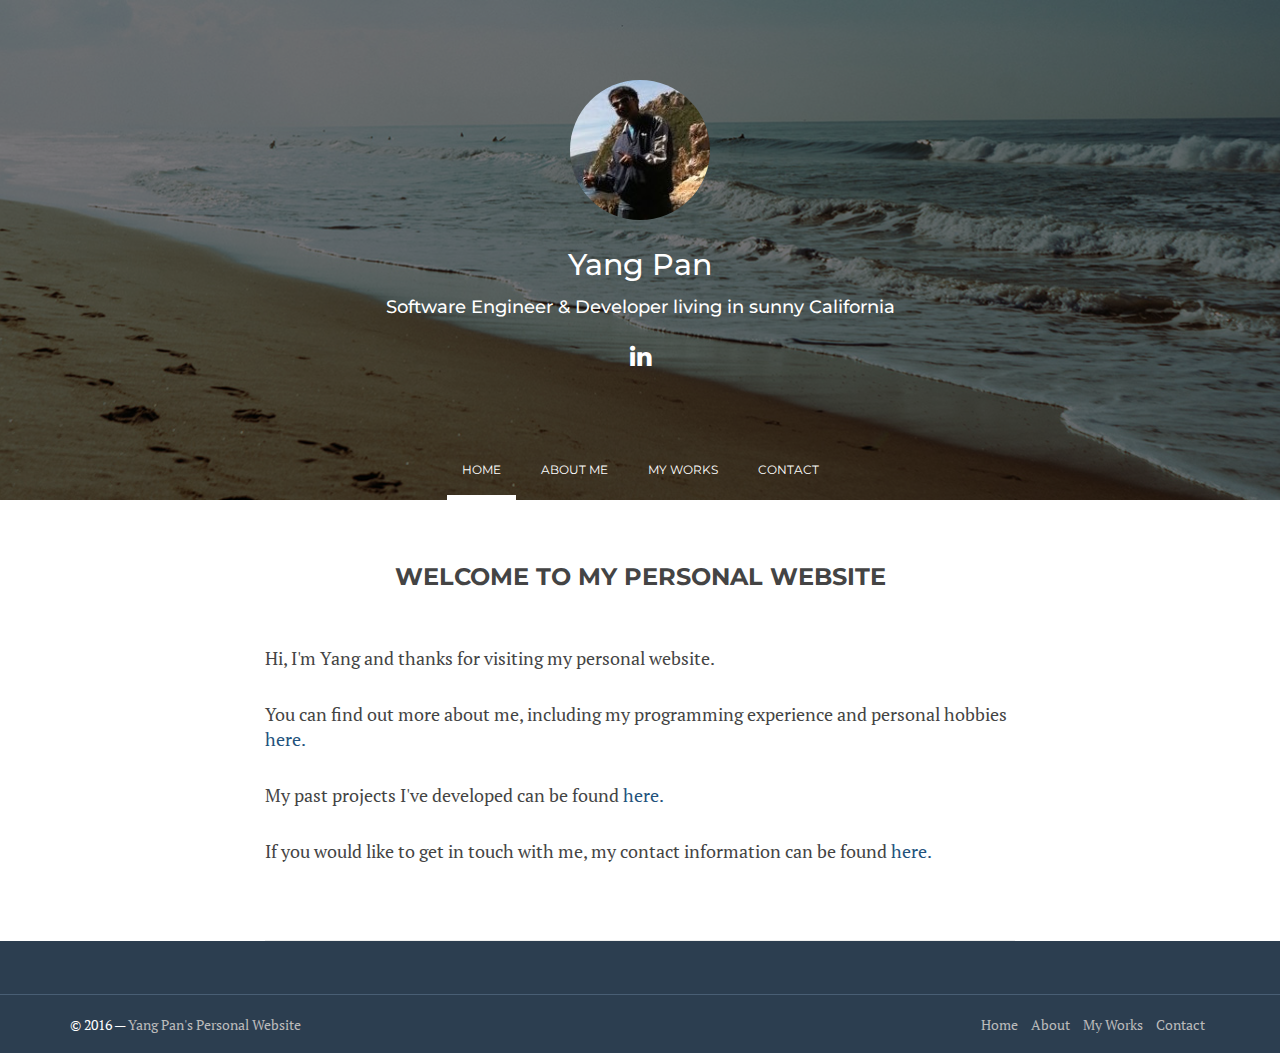
<file: index.html>
<!DOCTYPE html>
<html lang="en">
<head>
	<meta charset="UTF-8">
	<meta name="viewport" content="width=device-width, initial-scale=1.0">
    <meta name="description" content="">
    <meta name="author" content="">
	<title>Yang Pan's Website</title>
	<!-- Stylesheets -->
	<link rel="stylesheet" href="css/font-awesome.min.css">
	<link rel="stylesheet" href="css/bootstrap.min.css">
	<link rel="stylesheet" href="css/style.css">
	<!-- Google fonts -->
	<link href='https://fonts.googleapis.com/css?family=PT+Serif:400,700' rel='stylesheet' type='text/css'>
	<link href='https://fonts.googleapis.com/css?family=Montserrat:400,700' rel='stylesheet' type='text/css'>
	<link href='https://fonts.googleapis.com/css?family=PT+Sans:400,700' rel='stylesheet' type='text/css'>
	<!-- modernizr -->
	<script src="js/modernizr.js"></script>
	<!--[if lt IE 9]>
      <script src="js/html5shiv.js"></script>
      <script src="js/respond.min.js"></script>
    <![endif]-->
</head>
<body>
	<div class="banner" id="home"></div>
	<header class="header">
		<div class="container">
			<div class="row">
				<div class="col-md-8 col-md-offset-2 no-padding">
					<div class="col-md-12 text-center user">
						<img src="img/beach.jpg" alt="Me" class="img-circle">
						<h1>Yang Pan</h1>
						<h4>Software Engineer &amp; Developer living in sunny California</h4>
						<div class="social-icons">
							<!--a href="#"><i class="fa fa-facebook"></i></a>
							<a href="#"><i class="fa fa-twitter"></i></a>
							<a href="#"><i class="fa fa-instagram"></i></a-->
							<a href="https://www.linkedin.com/in/yangpan92"><i class="fa fa-linkedin"></i></a>
							<!--a href="#"><i class="fa fa-google-plus"></i></a-->
						</div>
					</div>
					<!-- nav starts here -->
					<div class="col-md-12">	
						<div class="main-nav">
							<nav class="navbar navbar-default">
							  <div class="container-fluid">
							    <!-- Brand and toggle get grouped for better mobile display -->
							    <div class="navbar-header">
							      <button type="button" class="navbar-toggle collapsed" data-toggle="collapse" data-target="#bs-example-navbar-collapse-1" aria-expanded="false">
							        <span class="sr-only">Toggle navigation</span>
							        <span class="icon-bar"></span>
							        <span class="icon-bar"></span>
							        <span class="icon-bar"></span>
							      </button>
							    </div>

							    <!-- Collect the nav links, forms, and other content for toggling -->
							    <div class="collapse navbar-collapse text-center" id="bs-example-navbar-collapse-1">
							      <ul class="nav navbar-nav">
							        <li><a class="active" href="index.html">home</a></li>
							        <li><a href="about.html">about me</a></li>
							        <li><a href="works.html">my works</a></li>
							        <li><a href="contact.html">contact</a></li>
							      </ul>
							    </div><!-- /.navbar-collapse -->
							  </div><!-- /.container-fluid -->
							</nav>
						</div>
					</div>
				</div>
			</div>
		</div>
	</header><!-- end of header section -->


	<section class="content">
		<div class="container">
			<div class="row">
				<div class="col-md-8 col-md-offset-2 no-padding">
					<div class="col-md-12">
						<article class="single-post">
							<div class="post-header text-center">
								<h2><a href="#">Welcome to my personal website</a></h2>
								<span></span>
							</div>
							<div class="post-content">
								<p>Hi, I'm Yang and thanks for visiting my personal website.</p>
								<br>
								<p>You can find out more about me, including my programming experience and personal hobbies <a href="about.html">here.</a></p>
								<br>
								<p>My past projects I've developed can be found <a href="works.html">here.</a></p>
								<br>
								<p>If you would like to get in touch with me, my contact information can be found <a href="contact.html">here.</a></p>
							</div>
							<!--div class="post-content">
								<a href="#"><img src="img/blog-1.jpg" alt="" class="img-responsive"></a>
								<p>Lorem ipsum dolor sit amet, consetetur sadipscing elitr, sed diam nonumy eirmod tempor dunt ut labore et dolore magna aliquyam erat, sed diam voluptua. At vero eos et accusam et justoduo dolores et ea rebum. Stet clita kasd gubergren, no sea takimata sanctus est Lorem ipsum dol sit amet. Lorem ipsum dolor sit amet, consetetur sadipscing elitr, sed diam nonumy eirmodtempor invidunt ut labore et dolore magna aliquyam erat, sed diam voluptua. </p>
								<p>At vero eos et accusam et justo duo dolores et ea rebum. Stet clita kasd gubergren, no takimata sanctus est Loripsum dolor sit amet. Lorem ipsum dolor sit amet, consetetur sadipscing elitsed diam nonumy eirmod tempor invidunt ut labore et dolore magna aliquyam erat, sed dit luptua. At vero eos et accusam et justo duo dolores et ea rebum.</p>
								<div class="read-more text-center">
									<a href="#">Read the article</a>
								</div>
							</div>
						</article>

						<article class="single-post">
							<div class="post-header text-center">
								<h2><a href="#">a lovely evening with my beloved</a></h2>
								<span></span>
							</div>
							<div class="post-content">
								<a href="#"><img src="img/blog-2.jpg" alt="" class="img-responsive"></a>
								<p>Lorem ipsum dolor sit amet, consetetur sadipscing elitr, sed diam nonumy eirmod tempor dunt ut labore et dolore magna aliquyam erat, sed diam voluptua. At vero eos et accusam et justoduo dolores et ea rebum. Stet clita kasd gubergren, no sea takimata sanctus est Lorem ipsum dol sit amet. Lorem ipsum dolor sit amet, consetetur sadipscing elitr, sed diam nonumy eirmodtempor invidunt ut labore et dolore magna aliquyam erat, sed diam voluptua. </p>
								<p>At vero eos et accusam et justo duo dolores et ea rebum. Stet clita kasd gubergren, no takimata sanctus est Loripsum dolor sit amet. Lorem ipsum dolor sit amet, consetetur sadipscing elitsed diam nonumy eirmod tempor invidunt ut labore et dolore magna aliquyam erat, sed dit luptua. At vero eos et accusam et justo duo dolores et ea rebum.</p>
								<div class="read-more text-center">
									<a href="#">Read the article</a>
								</div>
							</div>
						</article>

						<article class="single-post">
							<div class="post-header text-center">
								<h2><a href="#">Snacks after hard working</a></h2>
								<span></span>
							</div>
							<div class="post-content">
								<a href="#"><img src="img/blog-3.jpg" alt="" class="img-responsive"></a>
								<p>Lorem ipsum dolor sit amet, consetetur sadipscing elitr, sed diam nonumy eirmod tempor dunt ut labore et dolore magna aliquyam erat, sed diam voluptua. At vero eos et accusam et justoduo dolores et ea rebum. Stet clita kasd gubergren, no sea takimata sanctus est Lorem ipsum dol sit amet. Lorem ipsum dolor sit amet, consetetur sadipscing elitr, sed diam nonumy eirmodtempor invidunt ut labore et dolore magna aliquyam erat, sed diam voluptua. </p>
								<p>At vero eos et accusam et justo duo dolores et ea rebum. Stet clita kasd gubergren, no takimata sanctus est Loripsum dolor sit amet. Lorem ipsum dolor sit amet, consetetur sadipscing elitsed diam nonumy eirmod tempor invidunt ut labore et dolore magna aliquyam erat, sed dit luptua. At vero eos et accusam et justo duo dolores et ea rebum.</p>
								<div class="read-more text-center">
									<a href="#">Read the article</a>
								</div>
							</div>
						</article>

						<article class="single-post">
							<div class="post-header text-center">
								<h2><a href="#">Had a wonderful dinner</a></h2>
								<span></span>
							</div>
							<div class="post-content">
								<a href="#"><img src="img/blog-4.jpg" alt="" class="img-responsive"></a>
								<p>Lorem ipsum dolor sit amet, consetetur sadipscing elitr, sed diam nonumy eirmod tempor dunt ut labore et dolore magna aliquyam erat, sed diam voluptua. At vero eos et accusam et justoduo dolores et ea rebum. Stet clita kasd gubergren, no sea takimata sanctus est Lorem ipsum dol sit amet. Lorem ipsum dolor sit amet, consetetur sadipscing elitr, sed diam nonumy eirmodtempor invidunt ut labore et dolore magna aliquyam erat, sed diam voluptua. </p>
								<p>At vero eos et accusam et justo duo dolores et ea rebum. Stet clita kasd gubergren, no takimata sanctus est Loripsum dolor sit amet. Lorem ipsum dolor sit amet, consetetur sadipscing elitsed diam nonumy eirmod tempor invidunt ut labore et dolore magna aliquyam erat, sed dit luptua. At vero eos et accusam et justo duo dolores et ea rebum.</p>
								<div class="read-more text-center">
									<a href="#">Read the article</a>
								</div>
							</div>
						</article>

						<article class="single-post">
							<div class="post-header text-center">
								<h2><a href="#">Wonderful site view in malaysia</a></h2>
								<span></span>
							</div>
							<div class="post-content">
								<a href="#"><img src="img/blog-5.jpg" alt="" class="img-responsive"></a>
								<p>Lorem ipsum dolor sit amet, consetetur sadipscing elitr, sed diam nonumy eirmod tempor dunt ut labore et dolore magna aliquyam erat, sed diam voluptua. At vero eos et accusam et justoduo dolores et ea rebum. Stet clita kasd gubergren, no sea takimata sanctus est Lorem ipsum dol sit amet. Lorem ipsum dolor sit amet, consetetur sadipscing elitr, sed diam nonumy eirmodtempor invidunt ut labore et dolore magna aliquyam erat, sed diam voluptua. </p>
								<p>At vero eos et accusam et justo duo dolores et ea rebum. Stet clita kasd gubergren, no takimata sanctus est Loripsum dolor sit amet. Lorem ipsum dolor sit amet, consetetur sadipscing elitsed diam nonumy eirmod tempor invidunt ut labore et dolore magna aliquyam erat, sed dit luptua. At vero eos et accusam et justo duo dolores et ea rebum.</p>
								<div class="read-more text-center">
									<a href="#">Read the article</a>
								</div>
							</div-->
						</article>
						<!--div class="post-pagination">
							<div class="col-md-6 col-sm-6 col-xs-6">
								<ul class="list-inline">
									<li class="current"><a href="#">1</a></li>
									<li><a href="#">2</a></li>
									<li><a href="#">3</a></li>
								</ul>
							</div>
							<div class="col-md-6 col-sm-6 col-xs-6 text-right">
								<a href="#">Older Articles <i class="fa fa-angle-double-right"></i></a>
							</div>
						</div-->
					</div>
				</div>
			</div>
		</div>
	</section>
 
	<footer class="footer">
		<div class="footer-bottom">
			<div class="container">
				<div class="row">
					<div class="col-md-6">
						<p>&copy; 2016 — <a href="#">Yang Pan's Personal Website</a></p>
					</div>
					<div class="col-md-6 footer-menu text-right">
						<ul class="list-inline">
							<li><a href="index.html">home</a></li>
							<li><a href="about.html">about</a></li>
							<li><a href="works.html">my works</a></li>
							<li><a href="contact.html">contact</a></li>
						</ul>
					</div>
				</div>
			</div>
		</div>
	</footer>
	<!-- script tags
	============================================================= -->
	<script src="js/jquery-2.1.1.js"></script>
	<script src="js/smoothscroll.js"></script>
	<script src="js/bootstrap.min.js"></script>
	<script src="js/custom.js"></script>
</body>
</html>
</file>
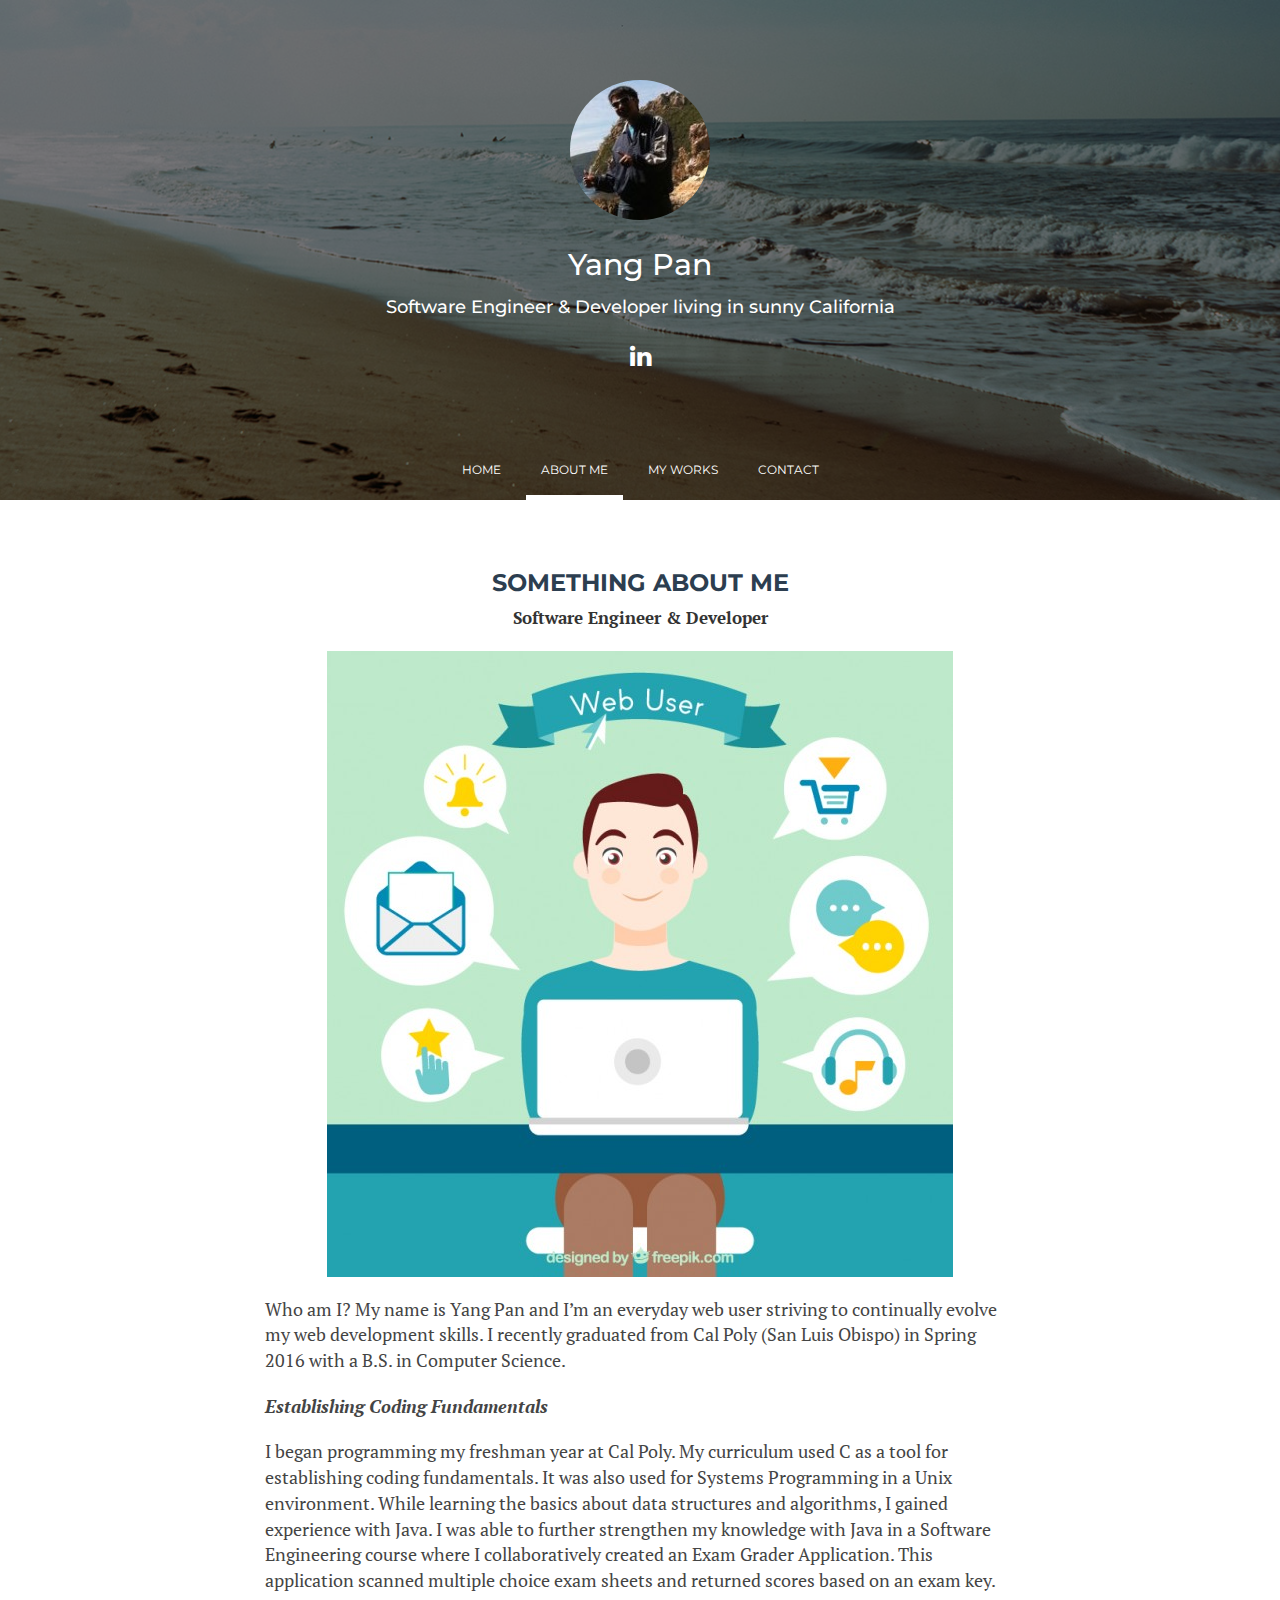
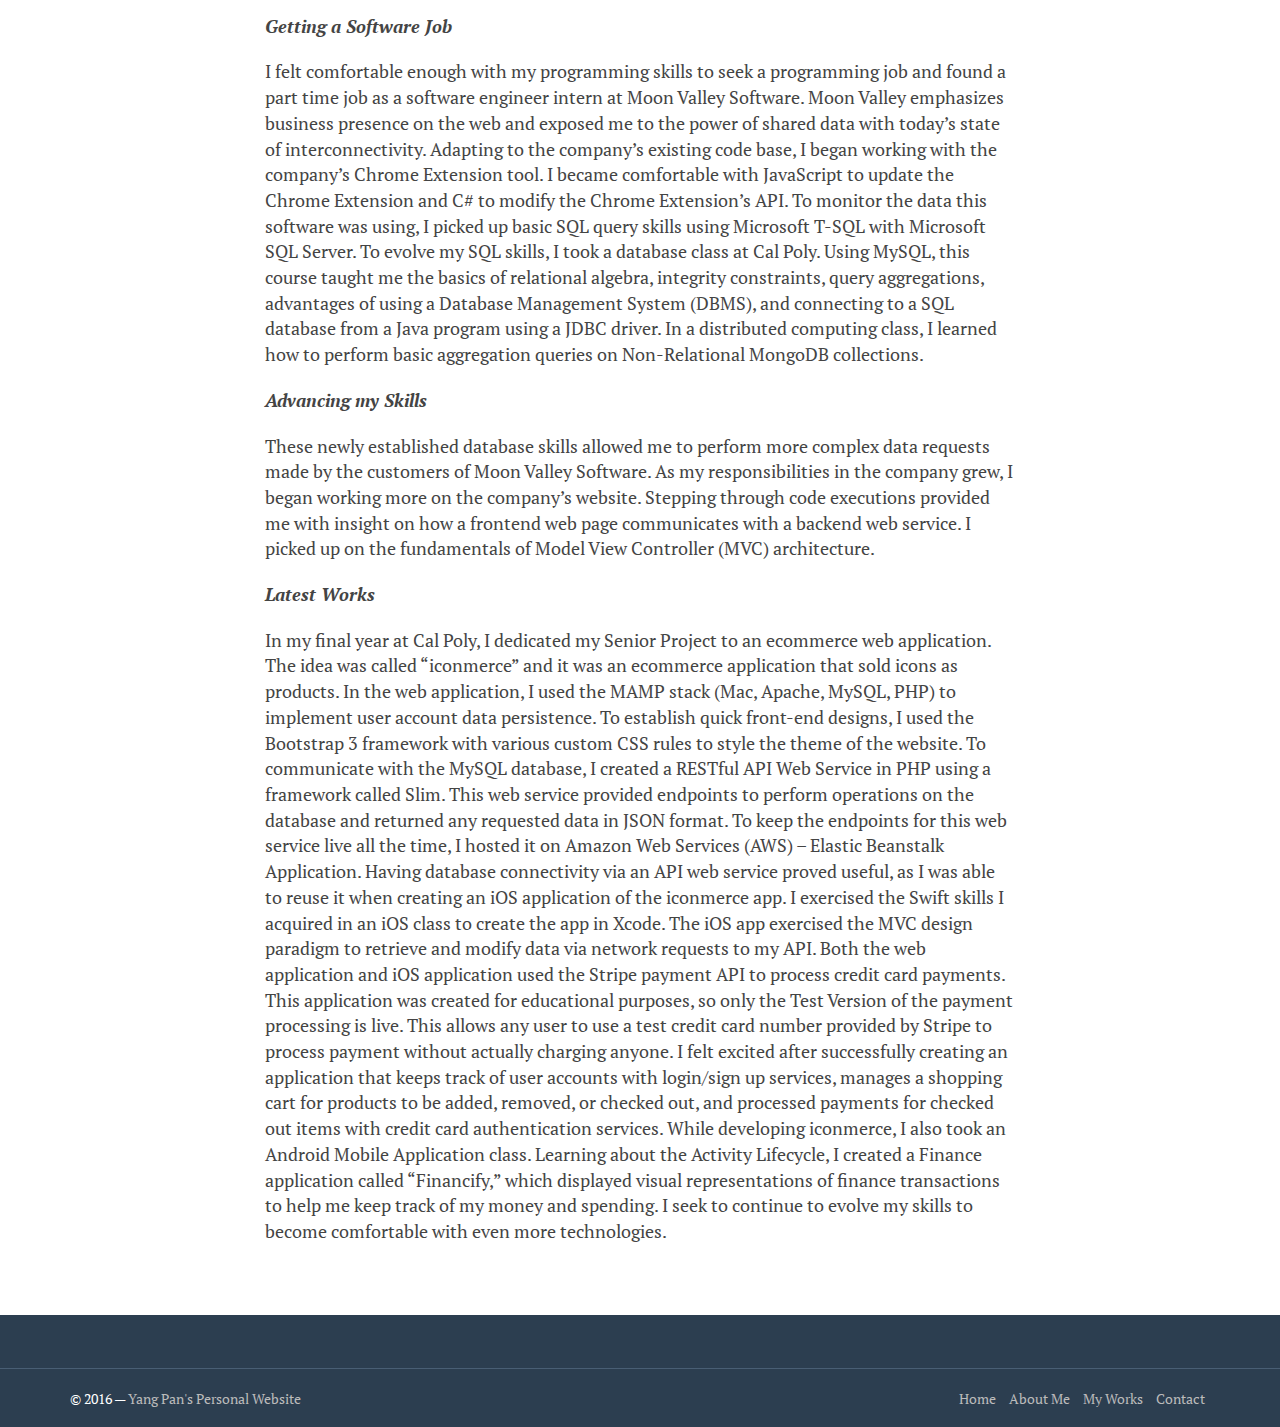
<file: about.html>
<!DOCTYPE html>
<html lang="en">
<head>
	<meta charset="UTF-8">
	<meta name="viewport" content="width=device-width, initial-scale=1.0">
    <meta name="description" content="">
    <meta name="author" content="">
	<title>Yang Pan's Website</title></title>
	<!-- Stylesheets -->
	<link rel="stylesheet" href="css/font-awesome.min.css">
	<link rel="stylesheet" href="css/bootstrap.min.css">
	<link rel="stylesheet" href="css/style.css">
	<!-- Google fonts -->
	<link href='https://fonts.googleapis.com/css?family=PT+Serif:400,700' rel='stylesheet' type='text/css'>
	<link href='https://fonts.googleapis.com/css?family=Montserrat:400,700' rel='stylesheet' type='text/css'>
	<link href='https://fonts.googleapis.com/css?family=PT+Sans:400,700' rel='stylesheet' type='text/css'>
	<!-- modernizr -->
	<script src="js/modernizr.js"></script>
	<!--[if lt IE 9]>
      <script src="js/html5shiv.js"></script>
      <script src="js/respond.min.js"></script>
    <![endif]-->
</head>
<body>
	<!-- ====================================================
	header section -->
	<div class="banner" id="home"></div>
	<header class="header">
		<div class="container">
			<div class="row">
				<div class="col-md-8 col-md-offset-2 no-padding">
					<div class="col-md-12 text-center user">
						<img src="img/beach.jpg" alt="Me" class="img-circle">
						<h1>Yang Pan</h1>
						<h4>Software Engineer &amp; Developer living in sunny California</h4>
						<div class="social-icons">
							<!--a href="#"><i class="fa fa-facebook"></i></a>
							<a href="#"><i class="fa fa-twitter"></i></a>
							<a href="#"><i class="fa fa-instagram"></i></a-->
							<a href="https://www.linkedin.com/in/yangpan92"><i class="fa fa-linkedin"></i></a>
							<!--a href="#"><i class="fa fa-google-plus"></i></a-->
						</div>
					</div>
					<!-- nav starts here -->
					<div class="col-md-12">	
						<div class="main-nav">
							<nav class="navbar navbar-default">
							  <div class="container-fluid">
							    <!-- Brand and toggle get grouped for better mobile display -->
							    <div class="navbar-header">
							      <button type="button" class="navbar-toggle collapsed" data-toggle="collapse" data-target="#bs-example-navbar-collapse-1" aria-expanded="false">
							        <span class="sr-only">Toggle navigation</span>
							        <span class="icon-bar"></span>
							        <span class="icon-bar"></span>
							        <span class="icon-bar"></span>
							      </button>
							    </div>

							    <!-- Collect the nav links, forms, and other content for toggling -->
							    <div class="collapse navbar-collapse text-center" id="bs-example-navbar-collapse-1">
							      <ul class="nav navbar-nav">
							        <li><a href="index.html">home</a></li>
							        <li><a href="about.html">about me</a></li>
							        <li><a href="works.html">my works</a></li>
							        <li><a href="contact.html">contact</a></li>
							      </ul>
							    </div><!-- /.navbar-collapse -->
							  </div><!-- /.container-fluid -->
							</nav>
						</div>
					</div>
				</div>
			</div>
		</div>
	</header><!-- end of header section -->

	<!-- about section -->
	<section class="about text-center">
		<div class="container">
			<div class="row">
				<div class="col-md-8 col-md-offset-2">
					<h2>Something about me</h2>
					<span>Software Engineer &amp; Developer</span>

					<img src="img/webuser.jpg" alt="" class="responsive-no-blk">
					<p>Who am I?  My name is Yang Pan and I’m an everyday web user striving to continually evolve my web development skills.  I recently graduated from Cal Poly (San Luis Obispo) in Spring 2016 with a B.S. in Computer Science.  </p>

					<p class="aboutSubtitle">Establishing Coding Fundamentals</p>
					<p>I began programming my freshman year at Cal Poly.  My curriculum used C as a tool for establishing coding fundamentals.  It was also used for Systems Programming in a Unix environment.  While learning the basics about data structures and algorithms, I gained experience with Java.  I was able to further strengthen my knowledge with Java in a Software Engineering course where I collaboratively created an Exam Grader Application.  This application scanned multiple choice exam sheets and returned scores based on an exam key.  </p>


					<p class="aboutSubtitle">Getting a Software Job</p>
					<p>I felt comfortable enough with my programming skills to seek a programming job and found a part time job as a software engineer intern at Moon Valley Software.  Moon Valley emphasizes business presence on the web and exposed me to the power of shared data with today’s state of interconnectivity.  Adapting to the company’s existing code base, I began working with the company’s Chrome Extension tool.  I became comfortable with JavaScript to update the Chrome Extension and C# to modify the Chrome Extension’s API.  To monitor the data this software was using, I picked up basic SQL query skills using Microsoft T-SQL with Microsoft SQL Server.  To evolve my SQL skills, I took a database class at Cal Poly.  Using MySQL, this course taught me the basics of relational algebra, integrity constraints, query aggregations, advantages of using a Database Management System (DBMS), and connecting to a SQL database from a Java program using a JDBC driver.  In a distributed computing class, I learned how to perform basic aggregation queries on Non-Relational MongoDB collections.  </p>

					<p class="aboutSubtitle">Advancing my Skills</p>
					<p>These newly established database skills allowed me to perform more complex data requests made by the customers of Moon Valley Software.  As my responsibilities in the company grew, I began working more on the company’s website.  Stepping through code executions provided me with insight on how a frontend web page communicates with a backend web service.  I picked up on the fundamentals of Model View Controller (MVC) architecture.  </p>

					<p class="aboutSubtitle">Latest Works</p>
					<p>In my final year at Cal Poly, I dedicated my Senior Project to an ecommerce web application.  The idea was called “iconmerce” and it was an ecommerce application that sold icons as products.  In the web application, I used the MAMP stack (Mac, Apache, MySQL, PHP) to implement user account data persistence.  To establish quick front-end designs, I used the Bootstrap 3 framework with various custom CSS rules to style the theme of the website.  To communicate with the MySQL database, I created a RESTful API Web Service in PHP using a framework called Slim.  This web service provided endpoints to perform operations on the database and returned any requested data in JSON format.  To keep the endpoints for this web service live all the time, I hosted it on Amazon Web Services (AWS) – Elastic Beanstalk Application.  Having database connectivity via an API web service proved useful, as I was able to reuse it when creating an iOS application of the iconmerce app.  I exercised the Swift skills I acquired in an iOS class to create the app in Xcode.  The iOS app exercised the MVC design paradigm to retrieve and modify data via network requests to my API.  Both the web application and iOS application used the Stripe payment API to process credit card payments.  This application was created for educational purposes, so only the Test Version of the payment processing is live.  This allows any user to use a test credit card number provided by Stripe to process payment without actually charging anyone.  I felt excited after successfully creating an application that keeps track of user accounts with login/sign up services, manages a shopping cart for products to be added, removed, or checked out, and processed payments for checked out items with credit card authentication services.  While developing iconmerce, I also took an Android Mobile Application class.  Learning about the Activity Lifecycle, I created a Finance application called “Financify,” which displayed visual representations of finance transactions to help me keep track of my money and spending.  I seek to continue to evolve my skills to become comfortable with even more technologies.</p>


					<p> </p>
				</div>
			</div>
		</div>
	</section>
 
	<footer class="footer">
		<div class="footer-bottom">
			<div class="container">
				<div class="row">
					<div class="col-md-6">
						<p>&copy; 2016 — <a href="#">Yang Pan's Personal Website</a></p>
					</div>
					<div class="col-md-6 footer-menu text-right">
						<ul class="list-inline">
							<li><a href="index.html">home</a></li>
							<li><a href="about.html">about me</a></li>
							<li><a href="works.html">my works</a></li>
							<li><a href="contact.html">contact</a></li>
						</ul>
					</div>
				</div>
			</div>
		</div>
	</footer>
	<!-- script tags
	============================================================= -->
	<script src="js/jquery-2.1.1.js"></script>
	<script src="js/jquery.mixitup.js"></script>
	<script src="js/smoothscroll.js"></script>
	<script src="js/bootstrap.min.js"></script>
	<script src="js/custom.js"></script>
</body>
</html>
</file>
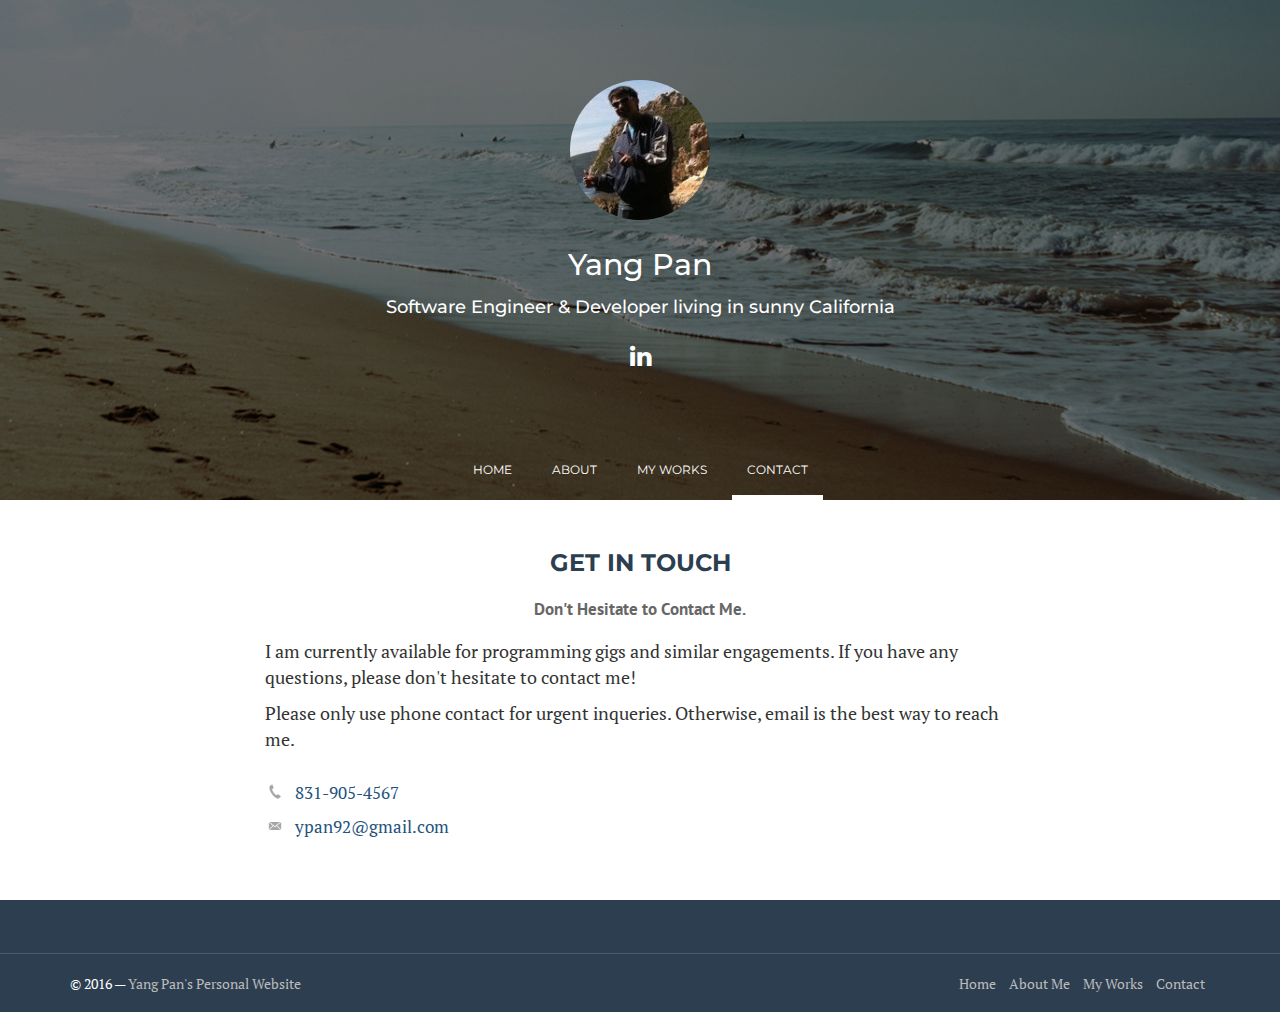
<file: contact.html>
<!DOCTYPE html>
<html lang="en">
<head>
	<meta charset="UTF-8">
	<meta name="viewport" content="width=device-width, initial-scale=1.0">
    <meta name="description" content="">
    <meta name="author" content="">
	<title>Yang Pan's Website</title>
	<!-- Stylesheets -->
	<link rel="stylesheet" href="css/font-awesome.min.css">
	<link rel="stylesheet" href="css/bootstrap.min.css">
	<link rel="stylesheet" href="css/style.css">
	<!-- Google fonts -->
	<link href='https://fonts.googleapis.com/css?family=PT+Serif:400,700' rel='stylesheet' type='text/css'>
	<link href='https://fonts.googleapis.com/css?family=Montserrat:400,700' rel='stylesheet' type='text/css'>
	<link href='https://fonts.googleapis.com/css?family=PT+Sans:400,700' rel='stylesheet' type='text/css'>
	<!-- modernizr -->
	<script src="js/modernizr.js"></script>
	<!--[if lt IE 9]>
      <script src="js/html5shiv.js"></script>
      <script src="js/respond.min.js"></script>
    <![endif]-->
</head>
<body>
	<!-- ====================================================
	header section -->
	<div class="banner" id="home"></div>
	<header class="header">
		<div class="container">
			<div class="row">
				<div class="col-md-8 col-md-offset-2 no-padding">
					<div class="col-md-12 text-center user">
						<img src="img/beach.jpg" alt="Me" class="img-circle">
						<h1>Yang Pan</h1>
						<h4>Software Engineer &amp; Developer living in sunny California</h4>
						<div class="social-icons">
							<!--a href="#"><i class="fa fa-facebook"></i></a>
							<a href="#"><i class="fa fa-twitter"></i></a>
							<a href="#"><i class="fa fa-instagram"></i></a-->
							<a href="https://www.linkedin.com/in/yangpan92"><i class="fa fa-linkedin"></i></a>
							<!--a href="#"><i class="fa fa-google-plus"></i></a-->
						</div>
					</div>
					<!-- nav starts here -->
					<div class="col-md-12">	
						<div class="main-nav">
							<nav class="navbar navbar-default">
							  <div class="container-fluid">
							    <!-- Brand and toggle get grouped for better mobile display -->
							    <div class="navbar-header">
							      <button type="button" class="navbar-toggle collapsed" data-toggle="collapse" data-target="#bs-example-navbar-collapse-1" aria-expanded="false">
							        <span class="sr-only">Toggle navigation</span>
							        <span class="icon-bar"></span>
							        <span class="icon-bar"></span>
							        <span class="icon-bar"></span>
							      </button>
							    </div>

							    <!-- Collect the nav links, forms, and other content for toggling -->
							    <div class="collapse navbar-collapse text-center" id="bs-example-navbar-collapse-1">
							      <ul class="nav navbar-nav">
							        <li><a href="index.html">home</a></li>
							        <li><a href="about.html">about</a></li>
							        <li><a href="works.html">my works</a></li>
							        <li><a href="contact.html">contact</a></li>
							      </ul>
							    </div><!-- /.navbar-collapse -->
							  </div><!-- /.container-fluid -->
							</nav>
						</div>
					</div>
				</div>
			</div>
		</div>
	</header><!-- end of header section -->

	<!-- about section -->
	<section class="contact text-center">
		<div class="container">
			<div class="row">
				<div class="col-md-8 col-md-offset-2 content">
					<h2>Get In Touch</h2>
					<span>Don't Hesitate to Contact Me.</span>
					<!--form action="?" class="form-horizontal">
						<input type="text" class="form-control" placeholder="Full Name" required>
						<input type="email" class="form-control" placeholder="Your Email" required>
						<input type="text" class="form-control" Placeholder="Phone Number">
						<textarea rows="5" class="form-control" placeholder="Type Your Message" required></textarea>
						<select class="form-control">
							<option>--- Reason for Contact ---</option>
							<option>Development Help</option>
							<option>Programming Tips</option>
							<option>UX Consultation</option>
							<option>Web Design</option>
							<option>Others</option>
						
						</select>
						<input type="submit" class="form-control" value="Submit Your Message">
					</form-->
					<p>I am currently available for programming gigs and similar engagements.  If you have any questions, please don't hesitate to contact me!</p>
					<p>Please only use phone contact for urgent inqueries.  Otherwise, email is the best way to reach me.</p>
					<br>
					<ul class="contact-info">
			        	<li class="phone"><a href="tel:831-905-4567">831-905-4567</a></li>
			        	<li class="mail"><a href="mailto:ypan92@gmail.com">ypan92@gmail.com</a></li>
			        </ul>
				</div>
			</div>
		</div>
	</section>
 
	<footer class="footer">
		<div class="footer-bottom">
			<div class="container">
				<div class="row">
					<div class="col-md-6">
						<p>&copy; 2016 — <a href="#">Yang Pan's Personal Website</a></p>
					</div>
					<div class="col-md-6 footer-menu text-right">
						<ul class="list-inline">
							<li><a href="index.html">home</a></li>
							<li><a href="about.html">about me</a></li>
							<li><a href="works.html">my works</a></li>
							<li><a href="contact.html">contact</a></li>
						</ul>
					</div>
				</div>
			</div>
		</div>
	</footer>

	<!-- script tags
	============================================================= -->
	<script src="js/jquery-2.1.1.js"></script>
	<script src="js/jquery.mixitup.js"></script>
	<script src="js/smoothscroll.js"></script>
	<script src="js/bootstrap.min.js"></script>
	<script src="js/custom.js"></script>
</body>
</html>
</file>
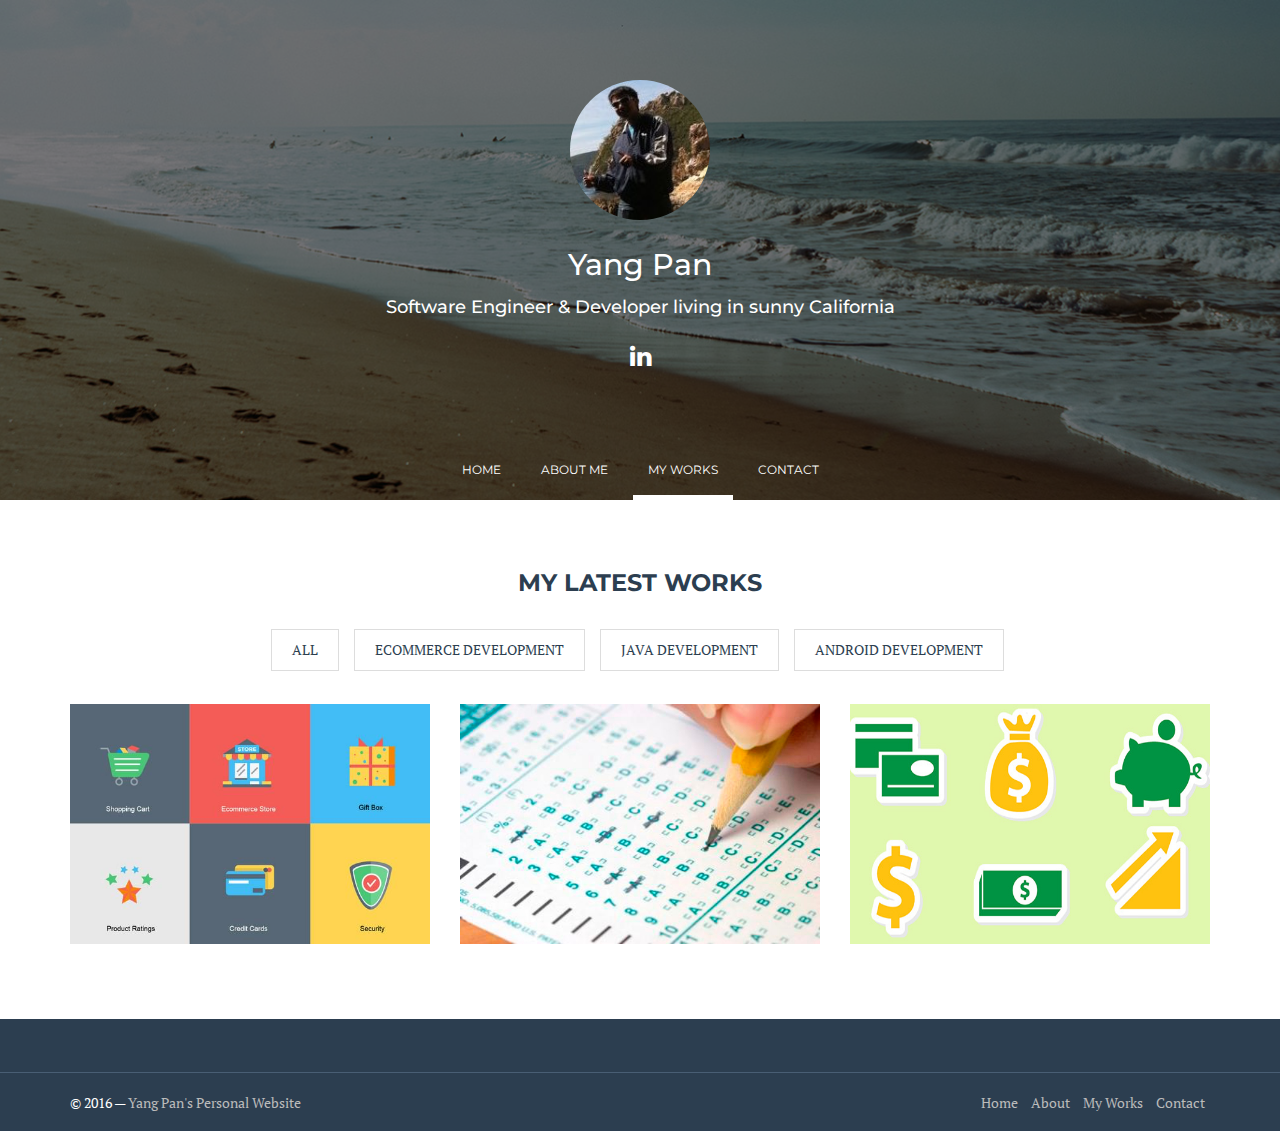
<file: works.html>
<!DOCTYPE html>
<html lang="en">
<head>
	<meta charset="UTF-8">
	<meta name="viewport" content="width=device-width, initial-scale=1.0">
    <meta name="description" content="">
    <meta name="author" content="">
	<title>Yang Pan's Website</title>
	<!-- Stylesheets -->
	<link rel="stylesheet" href="css/font-awesome.min.css">
	<link rel="stylesheet" href="css/bootstrap.min.css">
	<link rel="stylesheet" href="css/style.css">
	<!-- Google fonts -->
	<link href='https://fonts.googleapis.com/css?family=PT+Serif:400,700' rel='stylesheet' type='text/css'>
	<link href='https://fonts.googleapis.com/css?family=Montserrat:400,700' rel='stylesheet' type='text/css'>
	<link href='https://fonts.googleapis.com/css?family=PT+Sans:400,700' rel='stylesheet' type='text/css'>
	<!-- modernizr -->
	<script src="js/modernizr.js"></script>
	<!--[if lt IE 9]>
      <script src="js/html5shiv.js"></script>
      <script src="js/respond.min.js"></script>
    <![endif]-->
</head>
<body>
	<!-- ====================================================
	header section -->
	<div class="banner" id="home"></div>
	<header class="header">
		<div class="container">
			<div class="row">
				<div class="col-md-8 col-md-offset-2 no-padding">
					<div class="col-md-12 text-center user">
						<img src="img/beach.jpg" alt="Me" class="img-circle">
						<h1>Yang Pan</h1>
						<h4>Software Engineer &amp; Developer living in sunny California</h4>
						<div class="social-icons">
							<!--a href="#"><i class="fa fa-facebook"></i></a>
							<a href="#"><i class="fa fa-twitter"></i></a>
							<a href="#"><i class="fa fa-instagram"></i></a-->
							<a href="https://www.linkedin.com/in/yangpan92"><i class="fa fa-linkedin"></i></a>
							<!--a href="#"><i class="fa fa-google-plus"></i></a-->
						</div>
					</div>
					<!-- nav starts here -->
					<div class="col-md-12">	
						<div class="main-nav">
							<nav class="navbar navbar-default">
							  <div class="container-fluid">
							    <!-- Brand and toggle get grouped for better mobile display -->
							    <div class="navbar-header">
							      <button type="button" class="navbar-toggle collapsed" data-toggle="collapse" data-target="#bs-example-navbar-collapse-1" aria-expanded="false">
							        <span class="sr-only">Toggle navigation</span>
							        <span class="icon-bar"></span>
							        <span class="icon-bar"></span>
							        <span class="icon-bar"></span>
							      </button>
							    </div>

							    <!-- Collect the nav links, forms, and other content for toggling -->
							    <div class="collapse navbar-collapse text-center" id="bs-example-navbar-collapse-1">
							      <ul class="nav navbar-nav">
							        <li><a href="index.html">home</a></li>
							        <li><a href="about.html">about me</a></li>
							        <li><a href="works.html">my works</a></li>
							        <li><a href="contact.html">contact</a></li>
							      </ul>
							    </div><!-- /.navbar-collapse -->
							  </div><!-- /.container-fluid -->
							</nav>
						</div>
					</div>
				</div>
			</div>
		</div>
	</header><!-- end of header section -->

	<!-- portfolio section -->
	<section class="works text-center">
		<div class="container">
			<div class="row">
				<div class="col-md-12">
					<h2>My latest Works</h2>
					<ul class="list-inline">
						<li class="filter active" data-filter=".all">All</li>
						<li class="filter" data-filter=".ecommerce-development">Ecommerce Development</li>
						<li class="filter" data-filter=".java-development">Java Development</li>
						<li class="filter" data-filter=".android-development">Android Development</li>
					</ul>
				</div>
				<!-- single portfolio item -->
				<div class="col-md-4 col-sm-6 mix ecommerce-development all" data-myorder="2">
					<div class="single-work">
						<img src="img/works/ecommerce.jpg" alt="#">
						<div class="overlay">
							<h3>iconmerce</h3>
							<a href="#" type="button" data-toggle="modal" data-target="#myModal1"><i class="fa fa-search-plus"></i></a>
							<!-- Modal -->
						  <div class="modal fade" id="myModal1" role="dialog">
						    <div class="modal-dialog">
						    
						      <!-- Modal content-->
						      <div class="modal-content text-center">
						        <div class="modal-header">
						          <button type="button" class="close" data-dismiss="modal">&times;</button>
						          <h4>iconmerce</h4>
						        </div>
						        <div class="col-md-12">
							        <div class="modal-body col-md-8 col-md-offset-2">
							        	<img src="img/works/ecommerce.jpg" alt="#">
							        	<ul class="list-inline">
							        		<li>IDE: Xcode &amp; Sublime Text</li>
							        		<li>Database: MySQL</li>
							        		<li>Web Server: Apache </li>
							        		<li>Technology(Web): PHP, HTML, CSS, JS and Bootstrap 3</li>
							        		<li>Technology(Mobile): Swift</li>
							        		<li>Repo: <a href="https://github.com/ypan92/iconmerce">https://github.com/ypan92/iconmerce</a></li>
							        	</ul>
							          	<p></p>
							        </div>
						        </div>
						        <div class="modal-footer">
						          <button type="button" class="btn btn-default" data-dismiss="modal">Close <i class="fa fa-times"></i></button>
						        </div>
						      </div>
						      
						    </div>
						  </div>
						</div>
					</div>
				</div>
				<!-- single portfolio item -->
				<div class="col-md-4 col-sm-6 mix java-development all" data-myorder="1">
					<div class="single-work">
						<img src="img/works/scantron.jpg" alt="#">
						<div class="overlay">
							<h3>Hatalskan Exam Grader</h3>
							<a href="#" data-toggle="modal" data-target="#myModal2"><i class="fa fa-search-plus"></i></a>
							<div class="modal fade" id="myModal2" role="dialog">
						    <div class="modal-dialog">
						    
						      <!-- Modal content-->
						      <div class="modal-content text-center">
						        <div class="modal-header">
						          <button type="button" class="close" data-dismiss="modal">&times;</button>
						          <h4>Hatalskan Exam Grader</h4>
						        </div>
						        <div class="col-md-12">
							        <div class="modal-body col-md-8 col-md-offset-2">
							        	<img src="img/works/scantron.jpg" alt="#">
							        	<ul class="list-inline">
							        		<li>IDE: Netbeans</li>
							        		<li>Technology: Java, Swing, Udai OMR tool</li>
							        		<li>Repo: <a href="https://github.com/ypan92/Hatalskan">https://github.com/ypan92/Hatalskan</a></li>
							        	</ul>
							          	<p></p>
							        </div>
						        </div>
						        <div class="modal-footer">
						          <button type="button" class="btn btn-default" data-dismiss="modal">Close <i class="fa fa-times"></i></button>
						        </div>
						      </div>
						      
						    </div>
						  </div>
						</div>
					</div>
				</div>
				<!-- single portfolio item -->
				<div class="col-md-4 col-sm-6 mix android-development all" data-myorder="3">
					<div class="single-work">
						<img src="img/works/finance.jpg" alt="#">
						<div class="overlay">
							<h3>Financify</h3>
							<a href="#" data-toggle="modal" data-target="#myModal3"><i class="fa fa-search-plus"></i></a>
							<div class="modal fade" id="myModal3" role="dialog">
						    <div class="modal-dialog">
						    
						      <!-- Modal content-->
						      <div class="modal-content text-center">
						        <div class="modal-header">
						          <button type="button" class="close" data-dismiss="modal">&times;</button>
						          <h4>Financify</h4>
						        </div>
						        <div class="col-md-12">
							        <div class="modal-body col-md-8 col-md-offset-2">
							        	<img src="img/works/finance.jpg" alt="#">
							        	<ul class="list-inline">
							        		<li>IDE: Android Studio</li>
							        		<li>Technology: Android SDK, Java, HoloGraphLibrary</li>
							        		<li>Repo: <a href="https://github.com/ypan92/Financify">https://github.com/ypan92/Financify</a></li>
							        	</ul>
							          	<p></p>
							        </div>
						        </div>
						        <div class="modal-footer">
						          <button type="button" class="btn btn-default" data-dismiss="modal">Close <i class="fa fa-times"></i></button>
						        </div>
						      </div>
						      
						    </div>
						  </div>
						</div>
					</div>
				</div>
			</div>
		</div>
	</section><!-- end of portfolios -->
 
	<footer class="footer">
		<div class="footer-bottom">
			<div class="container">
				<div class="row">
					<div class="col-md-6">
						<p>&copy; 2016 — <a href="#">Yang Pan's Personal Website</a></p>
					</div>
					<div class="col-md-6 footer-menu text-right">
						<ul class="list-inline">
							<li><a href="index.html">home</a></li>
							<li><a href="about.html">about</a></li>
							<li><a href="works.html">my works</a></li>
							<li><a href="contact.html">contact</a></li>
						</ul>
					</div>
				</div>
			</div>
		</div>
	</footer>
	<!-- script tags
	============================================================= -->
	<script src="js/jquery-2.1.1.js"></script>
	<script src="js/jquery.mixitup.js"></script>
	<script src="js/smoothscroll.js"></script>
	<script src="js/bootstrap.min.js"></script>
	<script src="js/custom.js"></script>
</body>
</html>
</file>
<file: css/style.css>
/*******
*
*
* Author Name : Mostafizur Rahman
* Author URI : http://mostafiz.me/
* Descripion : This is a responsive Bootstrap responsive template developed by Mostafizur Rahamn
* Template URI : http://mostafiz.me/demo/lucid/
* Version : 1
*
*
*******/
body{
	margin: 0;
	padding: 0;
	font-family: 'PT Serif', serif;
}
h1, h2, h3, h4, h5, h6{
	font-family: 'Montserrat', sans-serif;
}
h1{
	font-size: 30px;
	color: #fff;
	margin-top: 30px;
	line-height: 1;
	margin-bottom: 18px;
}
.top-bar{
	background: #2c3e50;
	padding-bottom: 50px;
	padding-top: 50px;
}
.top-bar h3{
	font-size: 24px;
	text-transform: uppercase;
	color: #fff;
}
.top-bar ul{
	margin: 0;
	padding: 0;
}
.top-bar ul.recent-posts li{
	list-style: none;
	line-height: 2;
}
.top-bar p{
	font-size: 18px;
	color: #fff;
}
.top-bar ul.recent-posts li a{
	color: #fff;
	font-size: 14px;
	text-transform: uppercase;
	text-decoration: underline;
}
.top-bar ul.recent-posts li a:hover{
	text-decoration: none;
}
.top-bar ul.tags li a{
	font-size: 18px;
	color: #fff;
	padding: 5px 10px;
	border: 1px solid #fff;
	margin-bottom: 10px;
	clear: both;
	display: inline-block;
}
.no-padding{
	padding: 0;
}
.banner{
	background: url(../img/banner.jpg);
	background-repeat: no-repeat;
	background-position: center;
	-webkit-background-size: cover;
	background-size: cover;
	height: 500px;
	position: relative;
	z-index: 111;
}
.header{
	background: rgba(0, 0, 0, 0.52);
	position: absolute;
	width: 100%;
	height: 500px;
	left: 0;
	margin-top: -500px;
	z-index: 333;
}
.header h4{
	font-size: 18px;
	color: #FFF;
	margin-top: 0;
	line-height: 1;
	margin-bottom: 18px;
}

.responsive-no-blk {
	max-width: 100%;
	height: auto;
}

.user img{
	width: 140px;
	height: 140px;
	margin-top: 80px;
}
.social-icons a i.fa{
	font-size: 25px;
	color: #fff;
	padding: 10px;
	transition: all .5s ease 0s;
	-webkit-transition: all .5s ease 0s;
	-moz-transition: all .5s ease 0s;
	-o-transition: all .5s ease 0s;
	-ms-transition: all .5s ease 0s;
}
.social-icons a i.fa-facebook:hover{
	color: #3A5795;
	transform: scale(1.2);
	-webkit-transform: scale(1.2);
	-moz-transform: scale(1.2);
	-ms-transform: scale(1.2);
	-o-transform: scale(1.2);
}
.social-icons a i.fa-twitter:hover{
	color: #55ACEE;
	transform: scale(1.2);
	-webkit-transform: scale(1.2);
	-moz-transform: scale(1.2);
	-ms-transform: scale(1.2);
	-o-transform: scale(1.2);
}
.social-icons a i.fa-instagram:hover{
	color: #D5C7AA;
	transform: scale(1.2);
	-webkit-transform: scale(1.2);
	-moz-transform: scale(1.2);
	-ms-transform: scale(1.2);
	-o-transform: scale(1.2);
}
.social-icons a i.fa-linkedin:hover{
	color: #007BB6;
	transform: scale(1.2);
	-webkit-transform: scale(1.2);
	-moz-transform: scale(1.2);
	-ms-transform: scale(1.2);
	-o-transform: scale(1.2);
}
.social-icons a i.fa-google-plus:hover{
	color: #DA4835;
	transform: scale(1.2);
	-webkit-transform: scale(1.2);
	-moz-transform: scale(1.2);
	-ms-transform: scale(1.2);
	-o-transform: scale(1.2);
}
.social-icons{
	margin-bottom: 66px;
}
.top-nav{
	position: absolute;
	top: 0;
	right: 0;
	border-top: 80px solid #2c3e50;
	border-left: 80px solid transparent;
	z-index: 333;
}
.top-click{
	position: absolute;
	top: 0;
	right: 0;
	z-index: 444;
}
.top-click a i.fa{
	font-size: 18px;
	padding: 15px;
	color: #fff;
}
.main-nav, .navbar-default{
	vertical-align: bottom;
	text-align: center;
}
.navbar-default{
	background: transparent;
	border: 0;
}
ul.navbar, ul.nav{
	display: inline-block;
}
ul.navbar li a, ul.nav li a, .navbar-default .navbar-nav>li>a{
	font-size: 12px;
	color: #fff;
	text-transform: uppercase;
	font-family: 'Montserrat', sans-serif;
	text-decoration: none;
	margin: 0 5px;
}
ul.navbar li a:hover, ul.navbar li a.active, .navbar-default .navbar-nav>li>a:hover, .navbar-default .navbar-nav>li>a.active{
	border-bottom: 5px solid #fff;
	color: #fff;
}
.navbar-nav{
	float: none;
}


/********content section*******/
.content a{
	color: #23527C
}
.content h2{
	margin-bottom: 0;
	margin-top: 0;
}
.content h2 a{
	font-size: 24px;
	color: #444444;
	text-transform: uppercase;
	margin-top: 65px;
	font-weight: bold;
	margin-bottom: 0;
	line-height: 1;
	display: inline-block;
}
.content span{
	font-size: 14px;
	color: #666666;
	line-height: 2;
	margin-bottom: 15px;
	display: inline-block;
	font-family: 'PT Sans', sans-serif;
	margin-top: 25px;
	margin-bottom: 25px;
	line-height: 1;
}
.post-content a img{
	margin-bottom: 20px;
	transition: all .5s ease 0s;
	-webkit-transition: all .5s ease 0s;
	-moz-transition: all .5s ease 0s;
	-o-transition: all .5s ease 0s;
	-ms-transition: all .5s ease 0s;
}
.post-content a img:hover{
	opacity: .7;
}
.post-content p{
	font-size: 18px;
	color: #444444;
}
.content a:hover{
	text-decoration: none;
}
.read-more a{
	font-size: 12px;
	color: #777777;
	text-transform: uppercase;
	padding: 10px 20px;
	border: 1px solid #aaaaaa;
	text-decoration: none;
	font-weight: bold;
	margin-top: 30px;
	display: inline-block;
	transition: all .5s ease 0s;
	-webkit-transition: all .5s ease 0s;
	-moz-transition: all .5s ease 0s;
	-o-transition: all .5s ease 0s;
	-ms-transition: all .5s ease 0s;
}
.single-post{
	border-bottom: 1px solid #eee;
	padding-bottom: 40px;
}
.single-post:last-of-type{
	padding-bottom: 65px;
}
.read-more a:hover{
	background: #2C3E50;
	border-color: #2C3E50;
	color: #fff;
}
.post-pagination{
	margin-top: 40px;
	margin-bottom: 80px;
	display: inline-block;
	width: 100%;
}
.post-pagination a{
	font-size: 12px;
	color: #444444;
	text-transform: uppercase;
}
.post-pagination ul li a{
	font-size: 14px;
	color: #444444;
}
.post-pagination ul li.current a{
	font-weight: bold;
	cursor: default;
	text-decoration: none;
}

/*******Footer********/
.footer{
	background: #2c3e50;
	color: #fff;
	padding-top: 53px;
}
.footer h3{
	font-size: 24px;
	text-transform: uppercase;
	margin-bottom: 30px;
}
.footer p{
	font-size: 18px;
}
.footer input{
	width: 100%;
	padding: 10px;
	color: #fff;
	margin-top: 10px;
	border: 1px solid #495e74;
	background: #2c3e50;
}
.footer input[type="submit"] {
	font-size: 14px;
	color: #bbbbbb;
	text-transform: uppercase;
	background: #3a4e62;
	border: 0;
	margin-bottom: 20px;
	transition: all .5s ease 0s;
	-webkit-transition: all .5s ease 0s;
	-moz-transition: all .5s ease 0s;
	-o-transition: all .5s ease 0s;
	-ms-transition: all .5s ease 0s;
}
.footer input[type="submit"]:hover{
	background: #253544;
}
.footer a{
	font-size: 18px;
	color: #bbbbbb;
	text-decoration: underline;
	margin-top: 20px;
	margin-bottom: 8px;
	display: inline-block;
	transition: all .5s ease 0s;
	-webkit-transition: all .5s ease 0s;
	-moz-transition: all .5s ease 0s;
	-o-transition: all .5s ease 0s;
	-ms-transition: all .5s ease 0s;
}
.footer a:hover{
	color: #fff;
}
.socials a i.fa{
	font-size: 20px;
	color: #fff;
	padding: 10px;
	border: 1px solid #495e74;
	border-radius: 50%;
	width: 40px;
	height: 40px;
	margin: 0 5px;
	transition: all .5s ease 0s;
	-webkit-transition: all .5s ease 0s;
	-moz-transition: all .5s ease 0s;
	-o-transition: all .5s ease 0s;
	-ms-transition: all .5s ease 0s;
}
.footer a i.fa-facebook:hover{
	background: #274DA3;
	border-color: #274DA3;
}
.footer a i.fa-twitter:hover{
	background: #00ACED;
	border-color: #00ACED;
}
.footer a i.fa-instagram:hover{
	background: #3E6B94;
	border-color: #3E6B94;
}
.footer a i.fa-linkedin:hover{
	background: #0077B5;
	border-color: #0077B5;
}
.footer a i.fa-google-plus:hover{
	background: #D54831;
	border-color: #D54831;
}
.instagram-photos a{
	margin-bottom: 8px;
	margin-left: 5px;
	margin-top: 0;
}
.footer-bottom{
	border-top: 1px solid #495e74;
}
.footer-bottom p{
	font-size: 14px;
}
.footer-bottom a{
	text-transform: capitalize;
	text-decoration: none;
	font-size: 14px;
}
.fa-arrow-up{
	margin-right: 15px;
	padding: 7px;
	border-radius: 50%;
	transition: all .5s ease 0s;
	-webkit-transition: all .5s ease 0s;
	-moz-transition: all .5s ease 0s;
	-o-transition: all .5s ease 0s;
	-ms-transition: all .5s ease 0s;
}
.fa-arrow-up:hover{
	background: #253544;
}


/*****************Works page******************/
.works{
	padding-top: 50px;
	padding-bottom: 50px;
}
.works h2, .about h2, .contact h2{
	font-size: 24px;
	color: #2c3e50;
	text-transform: uppercase;
	font-weight: bold;
}
.works ul li{
	font-size: 14px;
	color: #2c3e50;
	text-transform: uppercase;
	padding: 10px 20px;
	text-decoration: none;
	border: 1px solid #dddddd;
	margin: 23px 6px;
	display: inline-block;
	cursor: pointer;
	transition: all .5s ease 0s;
	-webkit-transition: all .5s ease 0s;
	-moz-transition: all .5s ease 0s;
	-o-transition: all .5s ease 0s;
	-ms-transition: all .5s ease 0s;
}
.works ul li:hover{
	background: #2c3e50;
	border-color: #2c3e50;
	color: #fff;
}
.works ul li.active{
	background: #2c3e50;
	border-color: #2c3e50;
	color: #fff;
}
.single-work img{
	width: 100%;
	height: 100%;
}
.single-work{
	position: relative;
	margin-bottom: 25px;
	overflow: hidden;
}
.overlay{
	position: absolute;
	left: 0;
	top: 0;
	width: 100%;
	height: 100%;
	background: rgba(44, 62, 80, 0.76);
	margin-top: -400px;
	transition: all 0.5s ease 0s;
	-webkit-transition: all 0.5s ease 0s;
	-moz-transition: all 0.5s ease 0s;
	-o-transition: all 0.5s ease 0s;
	-ms-transition: all 0.5s ease 0s;
}
.single-work:hover .overlay{
	margin-top: 0;
}
.overlay h3{
	font-size: 18px;
	color: #fff;
	text-transform: uppercase;
	margin-top: 25%;
	margin-bottom: 10px;
}
.overlay a i.fa{
	font-size: 25px;
	color: #fff;
	padding: 10px;
}
.overlay a i.fa:focus{
	outline: none;
}
.modal-dialog {
    width: 100% !important;
    height: 100% !important;
    margin-top: 0 !important;
}
.modal-header{
	border: none;
}
.modal-header h4{
	font-size: 30px;
	color: #444444;
	text-transform: uppercase;
}
.modal-header .close{
	font-size: 70px;
}
.modal-content{
	border-radius: 0;
	border: 0;
}
.modal-body img{
	margin-bottom: 35px;
}
.modal-body p{
	font-size: 18px;
	color: #444444;
	text-align: left;
}
.modal-body ul{
	display: inline-block;
	border: 1px solid #dddddd;
	margin-bottom: 30px;
}
.modal-body ul li{
	border: none;
	margin: 0;
	cursor: inherit;
	border-right: 1px solid #dddddd;
	font-style: italic;
	text-transform: inherit;
	padding: 15px 20px;
	font-size: 16px;
	line-height: 1;
}
.modal-body ul li:last-child{
	border: none;
}
.modal-body ul li:hover{
	background: inherit;
	color: inherit;
	border-color: inherit;
}
.modal-footer{
	text-align: center;
	border: none;
}
.works .mix{
    display: none;
}

/********about page*********/
.about{
	padding-top: 50px;
	padding-bottom: 50px;
}
.about span{
	font-size: 17px;
	font-weight: bold;
	margin-bottom: 20px;
	display: inline-block;
}
.about p{
	font-size: 18px;
	color: #444444;
	margin-top: 20px;
	text-align: left;
}

.aboutSubtitle {
	font-style: italic;
	font-weight: bold;
}

/******Contact Page*******/
.contact{
	padding-top: 50px;
	padding-bottom: 50px;
}

.contact p {
	text-align: left;
	font-size: 1.3em;
}

.contact span{
	font-size: 17px;
	font-weight: bold;
	margin-bottom: 20px;
	display: inline-block;
}
.contact select{
	margin: auto;
}
.contact input, .contact select, .contact textarea{
	margin-top: 15px;
}
.contact input[type="submit"] {
    font-size: 14px;
    color: #fff;
    text-transform: uppercase;
    background: #3a4e62;
    border: 0;
    margin-bottom: 20px;
    transition: all .5s ease 0s;
    -webkit-transition: all .5s ease 0s;
    -moz-transition: all .5s ease 0s;
    -o-transition: all .5s ease 0s;
    -ms-transition: all .5s ease 0s;
}
.contact input[type="submit"]:hover{
	background: #253544;
}
.form-control{
	height: 45px;
}

.contact-info {
  list-style: none;
  padding: 0;
  margin: 0;
  font-size: 1.2em;
  text-align: left;
}

.contact-info a {
  display: block;
  min-height: 20px;
  background-repeat: no-repeat;
  background-size: 20px 20px;
  padding: 0 0 0 30px;
  margin: 0 0 10px;
}

.contact-info li.phone a {
  background-image: url('../img/phone.png');
}

.contact-info li.mail a {
  background-image: url('../img/mail.png');
}

/*********Responsive styles*********/
/* sm */
 @media (min-width: 768px) and (max-width: 991px) {
	.footer{
		text-align: center;
	}
	.footer-menu{
		text-align: center;
	}
	.footer-menu ul{
		display: inline-block;
	}
}
/* xs */
@media (min-width: 480px) and (max-width: 767px) {
	.footer{
		text-align: center;
	}
	.footer-menu{
		text-align: center;
	}
	.footer-menu ul{
		display: inline-block;
	}
	ul.nav{
		display: block;
	}
	.header h4{
		font-size: 12px;
	}
	.navbar-collapse{
		background: #2E4151;
		text-align: left;
		border: 0;
	}
	.navbar-toggle{
		float: none;
		margin-right: 0;
		border: 0;
	}
	.navbar-default .navbar-toggle .icon-bar{
		background: #fff;
	}
	.navbar-default .navbar-toggle:hover{
	    background-color: #2E4151;
	}
	ul.navbar li a:hover, ul.navbar li a.active, .navbar-default .navbar-nav>li>a:hover, .navbar-default .navbar-nav>li>a.active{
		border-bottom: 1px solid #fff;
	}
}
/* XS Portrait */
@media (max-width: 479px) {

	ul.navbar li a {
	    font-size: 10px;
	    color: #fff;
	    margin: 0 5px;
	}
	ul.nav{
		display: block;
	}
	.header h4{
		font-size: 12px;
	}
	.navbar-collapse{
		background: #2E4151;
		text-align: left;
		border: 0;
	}
	.navbar-toggle{
		float: none;
		margin-right: 0;
		border: 0;
	}
	.navbar-default .navbar-toggle .icon-bar{
		background: #fff;
	}
	.navbar-default .navbar-toggle:hover{
	    background-color: #2E4151;
	}
	.footer h3{
		font-size: 18px;
	}
	.socials a i.fa{
		margin: 0;
	}
	.footer{
		text-align: center;
	}
	.footer-menu{
		text-align: center;
	}
	.footer-menu ul{
		display: inline-block;
	}
	ul.navbar li a:hover, ul.navbar li a.active, .navbar-default .navbar-nav>li>a:hover, .navbar-default .navbar-nav>li>a.active{
		border-bottom: 1px solid #fff;
	}
}
</file>
